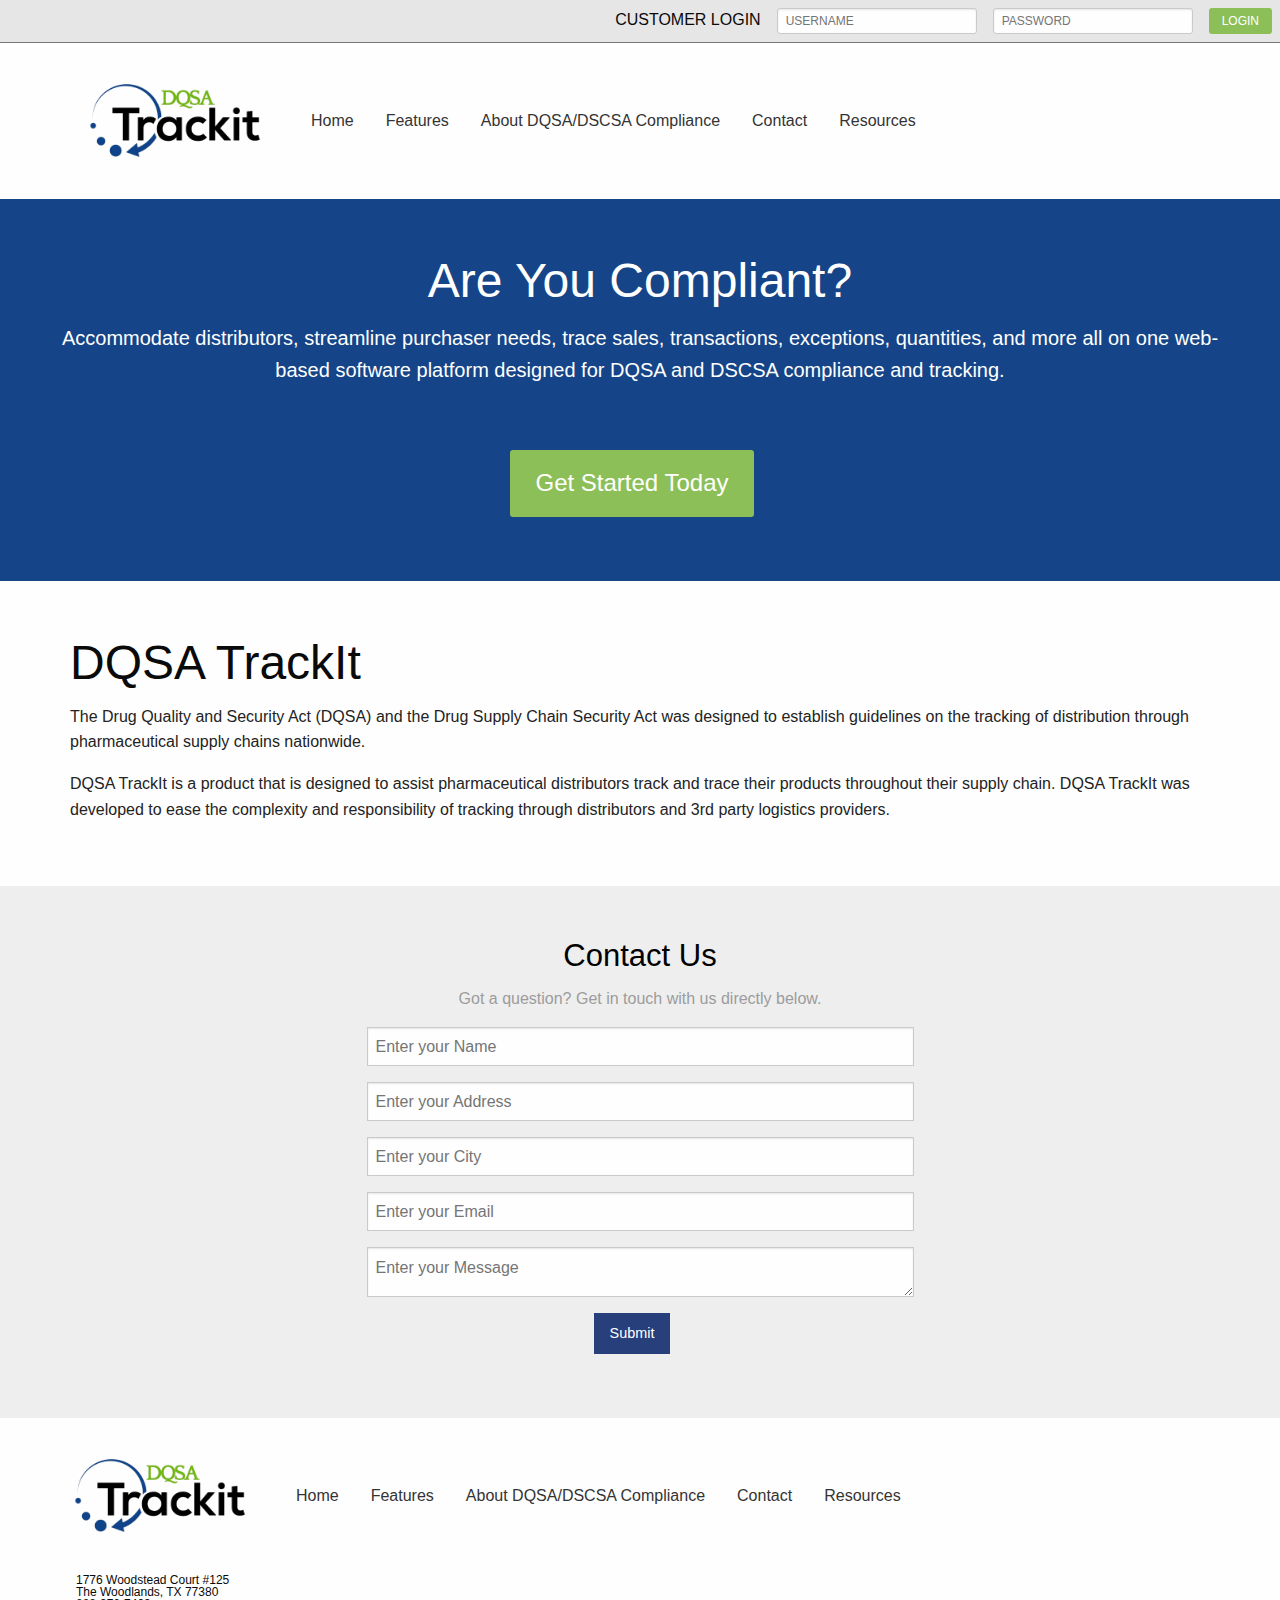
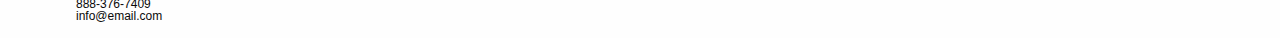
<file: index.html>
<!doctype html>
<html class="no-js" lang="en">

<head>
    <meta charset="utf-8" />
    <meta http-equiv="x-ua-compatible" content="ie=edge">
    <meta name="viewport" content="width=device-width, initial-scale=1.0" />
    <meta name="description" content="A comprehensive solutions for DQSA and DSCSA compliance for pharmaceutical distributors." />
    <title>DQSA TrackIt | DQSA and DSCSA Compliance Software
    </title>
    <link rel="stylesheet" href="css/foundation.css" />
    <link rel="stylesheet" href="css/app.css" />
</head>

<body>
    <div class="top-bar">
        <div class="login">
            <a href="#" class="button success float-right">Login</a>
            <input type="password" class="float-right" placeholder="password">
            <input class="float-right" type="text" placeholder="username">
            <div class="title">Customer Login</div>
        </div>
    </div>
    <div class="row header">
        <!-- start header -->
        <div class="large-12 columns">
            <ul class="menu ">
                <li class="logo">
                    <a href="index.html"><img src="img/logo.png" alt="DSQA Logo"></a>
                </li>
                <li class=""><a href="index.html">Home</a></li>
                <li class=""><a href="features.html">Features</a></li>
                <li class=""><a href="about.html">About DQSA/DSCSA Compliance</a></li>
                <li class=""><a href="contact.html">Contact</a></li>
                <li class=""><a href="resources.html">Resources</a></li>
            </ul>
        </div>
    </div>
    <!-- end header -->
    <div class="row leader expanded">
        <h1 class="text-center">Are You Compliant?</h1>
        <p class="lead text-center">Accommodate distributors, streamline purchaser needs, trace sales, transactions, exceptions, quantities, and more all on one web-based software platform designed for DQSA and DSCSA compliance and tracking.</p>
        <div class="signup float-center text-center">
            <a href="contact.html" class="button success ">Get Started Today</a>

        </div>
    </div>
    <div class="row content">
        <!-- start content -->
        <div class="large-12 columns">
            <div class="large-12 columns main">
                <h1>DQSA TrackIt</h1>
                <p>The Drug Quality and Security Act (DQSA) and the Drug Supply Chain Security Act was designed to establish guidelines on the tracking of distribution through pharmaceutical supply chains nationwide. </p>
                <p>
                    DQSA TrackIt is a product that is designed to assist pharmaceutical distributors track and trace their products throughout their supply chain. DQSA TrackIt was developed to ease the complexity and responsibility of tracking through distributors and 3rd party logistics providers.
                </p>
            </div>
        </div>
    </div>
    <!-- end content -->
    <div class="row contact expanded">
        <!-- start contact -->
        <div class="large-12 columns">
            <div class="large-8 large-centered columns">
                <h3 class="text-center">Contact Us</h3>
                <p class="text-center">Got a question? Get in touch with us directly below.</p>
            </div>
            <div class="large-6 large-centered columns">
                <form>
                    <input type="text" placeholder="Enter your Name">
                    <input type="text" placeholder="Enter your Address">
                    <input type="text" placeholder="Enter your City">
                    <input type="text" placeholder="Enter your Email">
                    <textarea placeholder="Enter your Message"></textarea>
                </form>
                <div class="row text-center">
                    <a href="#" class="button">Submit</a>
                </div>
            </div>
            <div class="large-3 columns"></div>
        </div>
    </div>
    <!-- end contact -->
    <div class="row footer">
        <!-- start footer -->
        <ul class="menu ">
            <li class="logo">
                <a href="index.html"><img src="img/logo.png" alt="DSQA Logo"></a>
            </li>
            <li class=""><a href="#">Home</a></li>
            <li class=""><a href="#">Features</a></li>
            <li class=""><a href="#">About DQSA/DSCSA Compliance</a></li>
            <li class=""><a href="#">Contact</a></li>
            <li class=""><a href="#">Resources</a></li>
        </ul>
        <p class="footer-info">
            <span class="address">1776 Woodstead Court #125</span></br>
            <span class="address">The Woodlands, TX 77380</span>
            </br>
            <span class="phone">888-376-7409</span>
            </br>
            <span class="email">info@email.com</span>
        </p>
    </div>
    <!-- end footer -->
</body>

</html>
</file>
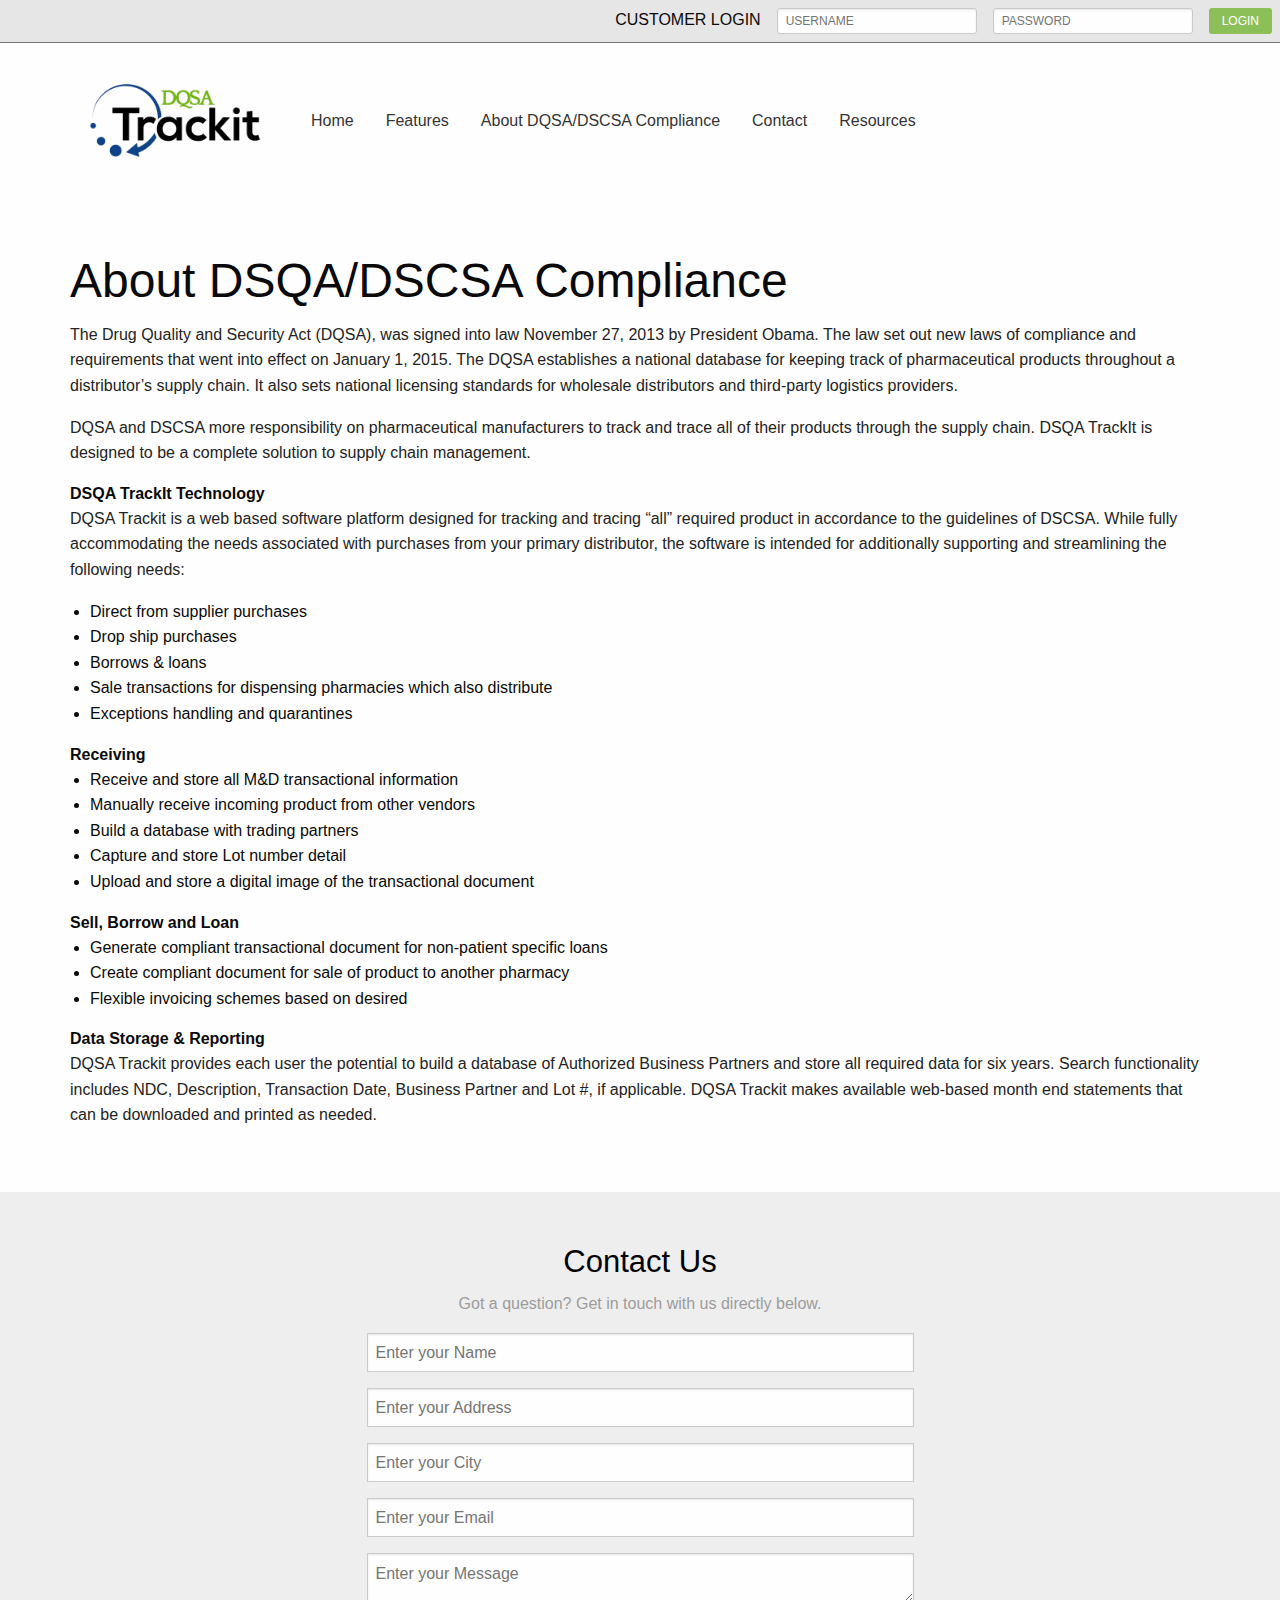
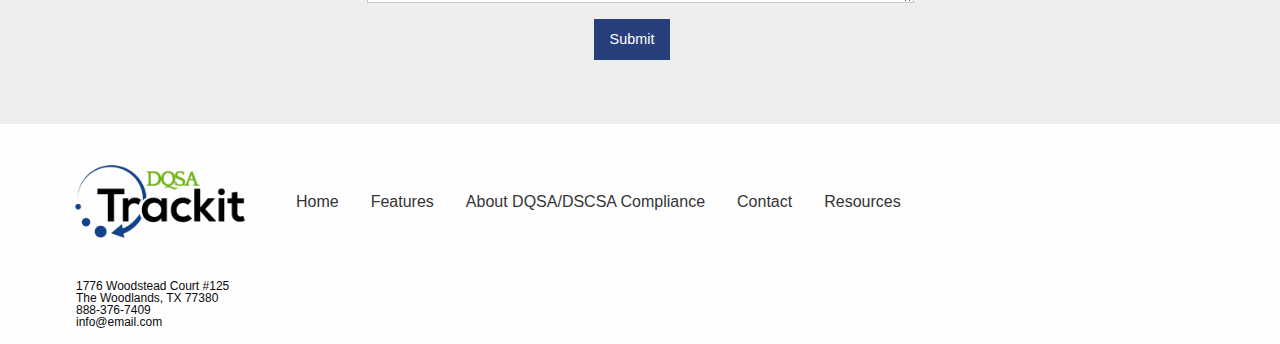
<file: about.html>
<!doctype html>
<html class="no-js" lang="en">

<head>
    <meta charset="utf-8" />
    <meta http-equiv="x-ua-compatible" content="ie=edge">
    <meta name="viewport" content="width=device-width, initial-scale=1.0" />
    <meta name="description" content="Learn about DQSA/DSCSA compliance and how DQSATrackIt software can help." />
    <title>About DSQA TrackIt | DQSA and DSCSA Compliance Software
    </title>
    <link rel="stylesheet" href="css/foundation.css" />
    <link rel="stylesheet" href="css/app.css" />
</head>

<body>
    <div class="top-bar">
        <div class="login">
            <a href="#" class="button success float-right">Login</a>
            <input type="password" class="float-right" placeholder="password">
            <input class="float-right" type="text" placeholder="username">
            <div class="title">Customer Login</div>
        </div>
    </div>
    <div class="row header">
        <!-- start header -->
        <div class="large-12 columns">
            <ul class="menu ">
                <li class="logo">
                    <a href="index.html"><img src="img/logo.png" alt="DSQA Logo"></a>
                </li>
                <li class=""><a href="index.html">Home</a></li>
                <li class=""><a href="features.html">Features</a></li>
                <li class=""><a href="about.html">About DQSA/DSCSA Compliance</a></li>
                <li class=""><a href="contact.html">Contact</a></li>
                <li class=""><a href="resources.html">Resources</a></li>
            </ul>
        </div>
    </div>
    <!-- end header -->
    <div class="row content">
        <!-- start content -->
        <div class="large-12 columns">
            <div class="large-12 columns main">
                <h1>About DSQA/DSCSA Compliance</h1>
                <p>The Drug Quality and Security Act (DQSA), was signed into law November 27, 2013 by President Obama. The law set out new laws of compliance and requirements that went into effect on January 1, 2015. The DQSA establishes a national database for keeping track of pharmaceutical products throughout a distributor’s supply chain. It also sets national licensing standards for wholesale distributors and third-party logistics providers.</p>
                <p>DQSA and DSCSA more responsibility on pharmaceutical manufacturers to track and trace all of their products through the supply chain. DSQA TrackIt is designed to be a complete solution to supply chain management.
                </p>
                <strong>DSQA TrackIt Technology </strong>
                <p>DQSA Trackit is a web based software platform designed for tracking and tracing “all” required product in accordance to the guidelines of DSCSA. While fully accommodating the needs associated with purchases from your primary distributor, the software is intended for additionally supporting and streamlining the following needs:
                </p>
                <ul>
                    <li>Direct from supplier purchases </li>
                    <li>Drop ship purchases </li>
                    <li>Borrows & loans </li>
                    <li>Sale transactions for dispensing pharmacies which also distribute </li>
                    <li>Exceptions handling and quarantines</li>
                </ul>
                <strong>Receiving</strong>
                <ul>
                    <li>Receive and store all M&D transactional information </li>
                    <li>Manually receive incoming product from other vendors</li>
                    <li>Build a database with trading partners</li>
                    <li>Capture and store Lot number detail</li>
                    <li>Upload and store a digital image of the transactional document</li>
                </ul>
                <strong>Sell, Borrow and Loan</strong>
                <ul>
                    <li>Generate compliant transactional document for non-patient specific loans </li>
                    <li>Create compliant document for sale of product to another pharmacy </li>
                    <li>Flexible invoicing schemes based on desired</li>
                </ul>
                <strong>Data Storage & Reporting</strong>
                <p>DQSA Trackit provides each user the potential to build a database of Authorized Business Partners and store all required data for six years. Search functionality includes NDC, Description, Transaction Date, Business Partner and Lot #, if applicable. DQSA Trackit makes available web-based month end statements that can be downloaded and printed as needed.</p>
            </div>
        </div>
    </div>
    <!-- end content -->
    <div class="row contact expanded">
        <!-- start contact -->
        <div class="large-12 columns">
            <div class="large-8 large-centered columns">
                <h3 class="text-center">Contact Us</h3>
                <p class="text-center">Got a question? Get in touch with us directly below.</p>
            </div>
            <div class="large-6 large-centered columns">
                <form>
                    <input type="text" placeholder="Enter your Name">
                    <input type="text" placeholder="Enter your Address">
                    <input type="text" placeholder="Enter your City">
                    <input type="text" placeholder="Enter your Email">
                    <textarea placeholder="Enter your Message"></textarea>
                </form>
                <div class="row text-center">
                    <a href="#" class="button">Submit</a>
                </div>
            </div>
            <div class="large-3 columns"></div>
        </div>
    </div>
    <!-- end contact -->
    <div class="row footer">
        <!-- start footer -->
        <ul class="menu ">
            <li class="logo">
                <a href="index.html"><img src="img/logo.png" alt="DSQA Logo"></a>
            </li>
            <li class=""><a href="#">Home</a></li>
            <li class=""><a href="#">Features</a></li>
            <li class=""><a href="#">About DQSA/DSCSA Compliance</a></li>
            <li class=""><a href="#">Contact</a></li>
            <li class=""><a href="#">Resources</a></li>
        </ul>
        <p class="footer-info">
            <span class="address">1776 Woodstead Court #125</span></br>
            <span class="address">The Woodlands, TX 77380</span>
            </br>
            <span class="phone">888-376-7409</span>
            </br>
            <span class="email">info@email.com</span>
        </p>
    </div>
    <!-- end footer -->
</body>

</html>
</file>
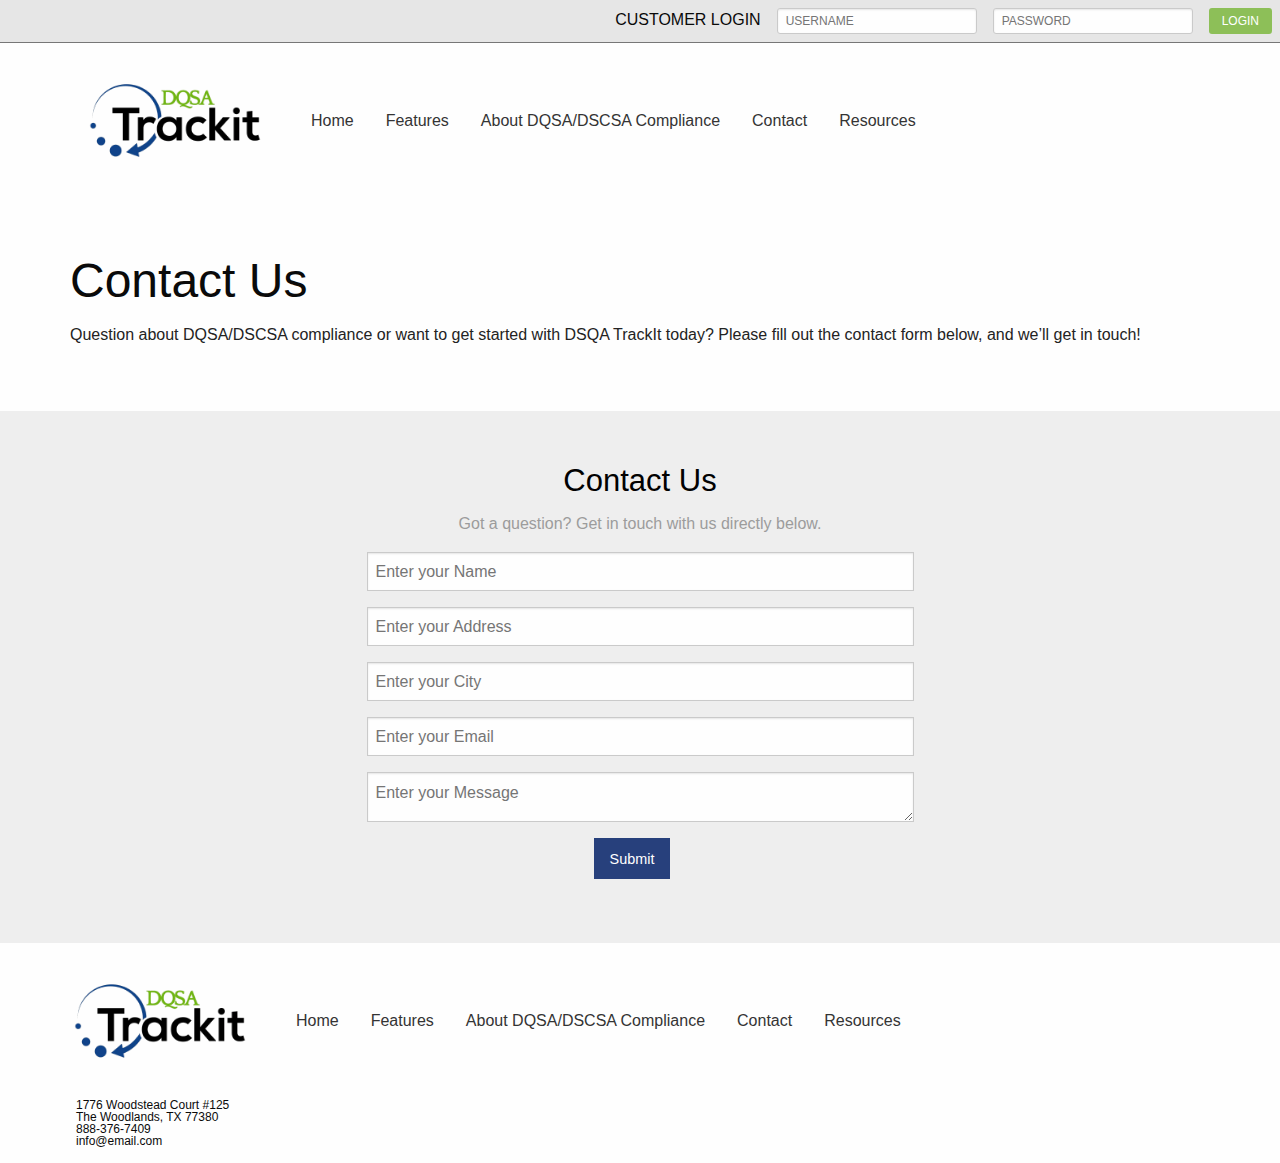
<file: contact.html>
<!doctype html>
<html class="no-js" lang="en">

<head>
    <meta charset="utf-8" />
    <meta http-equiv="x-ua-compatible" content="ie=edge">
    <meta name="viewport" content="width=device-width, initial-scale=1.0" />
    <meta name="description" content="Get in touch with us today!" />
    <title>Contact DQSA TrackIt | DQSA and DSCSA Compliance Software
    </title>
    <link rel="stylesheet" href="css/foundation.css" />
    <link rel="stylesheet" href="css/app.css" />
</head>

<body>
    <div class="top-bar">
        <div class="login">
            <a href="#" class="button success float-right">Login</a>
            <input type="password" class="float-right" placeholder="password">
            <input class="float-right" type="text" placeholder="username">
            <div class="title">Customer Login</div>
        </div>
    </div>
    <div class="row header">
        <!-- start header -->
        <div class="large-12 columns">
            <ul class="menu ">
                <li class="logo">
                    <a href="index.html"><img src="img/logo.png" alt="DSQA Logo"></a>
                </li>
                <li class=""><a href="index.html">Home</a></li>
                <li class=""><a href="features.html">Features</a></li>
                <li class=""><a href="about.html">About DQSA/DSCSA Compliance</a></li>
                <li class=""><a href="contact.html">Contact</a></li>
                <li class=""><a href="resources.html">Resources</a></li>
            </ul>
        </div>
    </div>
    <!-- end header -->
    <div class="row content">
        <!-- start content -->
        <div class="large-12 columns">
            <div class="large-12 columns main">
                <h1>Contact Us</h1>
                <p>Question about DQSA/DSCSA compliance or want to get started with DSQA TrackIt today? Please fill out the contact form below, and we’ll get in touch!</p>
            </div>
        </div>
    </div>
    <!-- end content -->
    <div class="row contact expanded">
        <!-- start contact -->
        <div class="large-12 columns">
            <div class="large-8 large-centered columns">
                <h3 class="text-center">Contact Us</h3>
                <p class="text-center">Got a question? Get in touch with us directly below.</p>
            </div>
            <div class="large-6 large-centered columns">
                <form>
                    <input type="text" placeholder="Enter your Name">
                    <input type="text" placeholder="Enter your Address">
                    <input type="text" placeholder="Enter your City">
                    <input type="text" placeholder="Enter your Email">
                    <textarea placeholder="Enter your Message"></textarea>
                </form>
                <div class="row text-center">
                    <a href="#" class="button">Submit</a>
                </div>
            </div>
            <div class="large-3 columns"></div>
        </div>
    </div>
    <!-- end contact -->
    <div class="row footer">
        <!-- start footer -->
        <ul class="menu ">
            <li class="logo">
                <a href="index.html"><img src="img/logo.png" alt="DSQA Logo"></a>
            </li>
            <li class=""><a href="#">Home</a></li>
            <li class=""><a href="#">Features</a></li>
            <li class=""><a href="#">About DQSA/DSCSA Compliance</a></li>
            <li class=""><a href="#">Contact</a></li>
            <li class=""><a href="#">Resources</a></li>
        </ul>
        <p class="footer-info">
            <span class="address">1776 Woodstead Court #125</span></br>
            <span class="address">The Woodlands, TX 77380</span>
            </br>
            <span class="phone">888-376-7409</span>
            </br>
            <span class="email">info@email.com</span>
        </p>
    </div>
    <!-- end footer -->
    <script src="js/vendor/jquery.min.js"></script>
    <script src="js/vendor/what-input.min.js"></script>
    <script src="js/foundation.min.js"></script>
    <script src="js/app.js"></script>
</body>

</html>
</file>
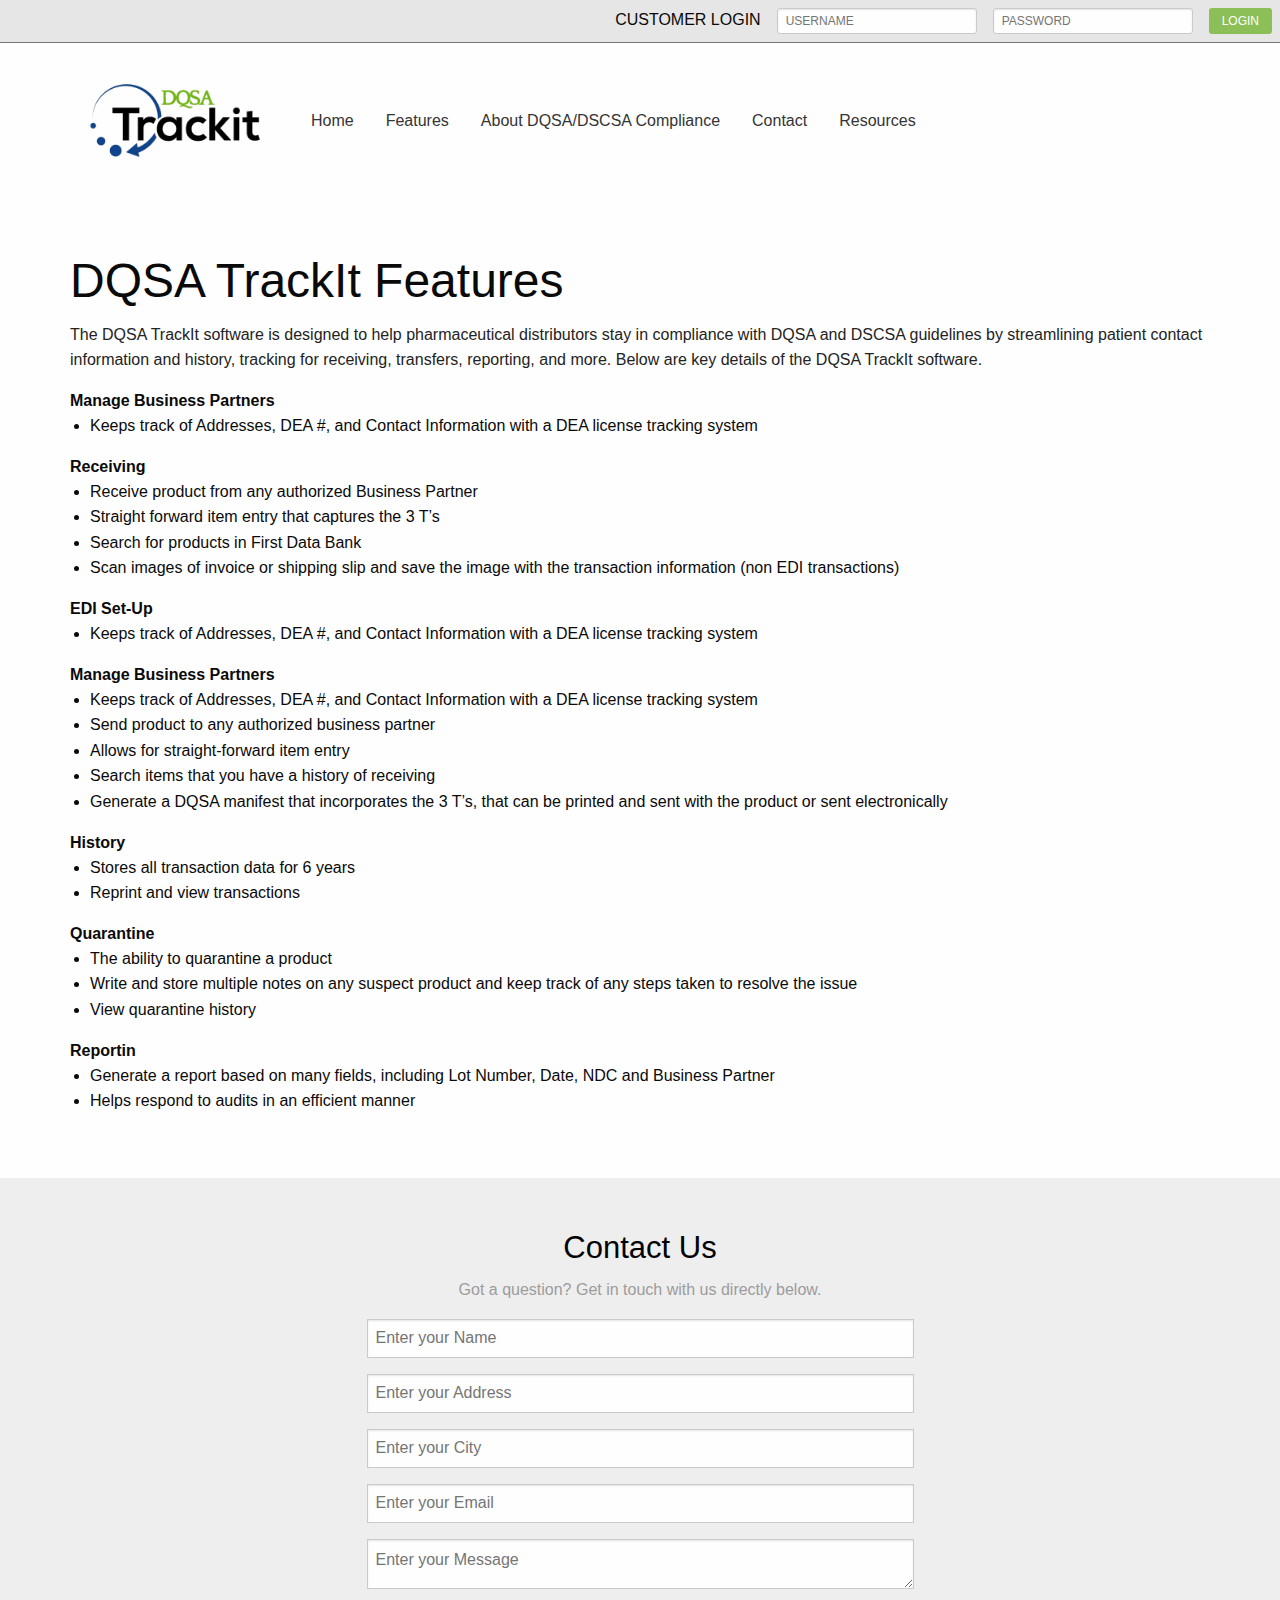
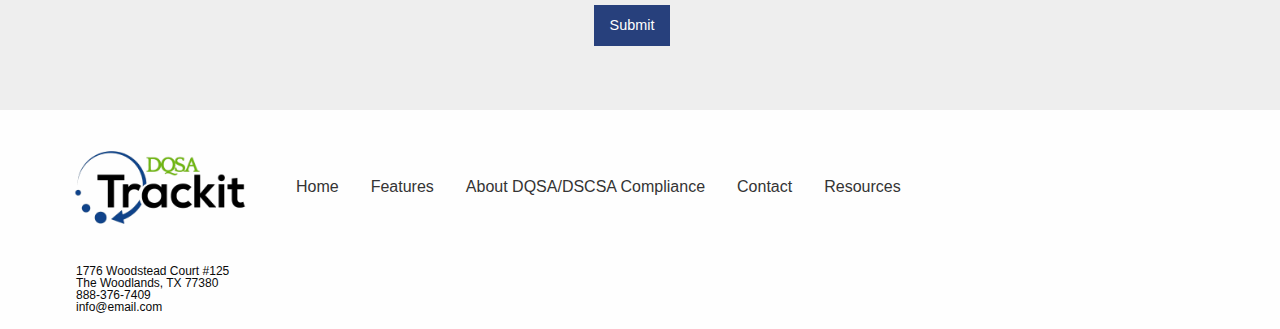
<file: features.html>
<!doctype html>
<html class="no-js" lang="en">

<head>
    <meta charset="utf-8" />
    <meta http-equiv="x-ua-compatible" content="ie=edge">
    <meta name="viewport" content="width=device-width, initial-scale=1.0" />
    <meta name="description" content="Learn about the features of DQSATrackIt software to help manage DQSA and DSCSA compliance." />
    <title>DQSA TrackIt Features | DQSA and DSCSA Compliance Software
    </title>
    <link rel="stylesheet" href="css/foundation.css" />
    <link rel="stylesheet" href="css/app.css" />
</head>

<body>
    <div class="top-bar">
        <div class="login">
            <a href="#" class="button success float-right">Login</a>
            <input type="password" class="float-right" placeholder="password">
            <input class="float-right" type="text" placeholder="username">
            <div class="title">Customer Login</div>
        </div>
    </div>
    <div class="row header">
        <!-- start header -->
        <div class="large-12 columns">
            <ul class="menu ">
                <li class="logo">
                    <a href="index.html"><img src="img/logo.png" alt="DSQA Logo"></a>
                </li>
                <li class=""><a href="index.html">Home</a></li>
                <li class=""><a href="features.html">Features</a></li>
                <li class=""><a href="about.html">About DQSA/DSCSA Compliance</a></li>
                <li class=""><a href="contact.html">Contact</a></li>
                <li class=""><a href="resources.html">Resources</a></li>
            </ul>
        </div>
    </div>
    <div class="row content">
        <!-- start content -->
        <div class="large-12 columns">
            <div class="large-12 columns main">
                <h1>DQSA TrackIt Features</h1>
                <p>The DQSA TrackIt software is designed to help pharmaceutical distributors stay in compliance with DQSA and DSCSA guidelines by streamlining patient contact information and history, tracking for receiving, transfers, reporting, and more. Below are key details of the DQSA TrackIt software. </p>
                <strong>Manage Business Partners</strong>
                <br/>
                <ul>
                    <li>Keeps track of Addresses, DEA #, and Contact Information with a DEA license tracking system</li>
                </ul>
                <strong>Receiving</strong>
                <br/>
                <ul>
                    <li>Receive product from any authorized Business Partner</li>
                    <li>Straight forward item entry that captures the 3 T’s</li>
                    <li>Search for products in First Data Bank</li>
                    <li>Scan images of invoice or shipping slip and save the image with the transaction information (non EDI transactions)</li>
                </ul>
                <strong>EDI Set-Up</strong>
                <br/>
                <ul>
                    <li>Keeps track of Addresses, DEA #, and Contact Information with a DEA license tracking system</li>
                </ul>
                <strong>Manage Business Partners</strong>
                <br/>
                <ul>
                    <li>Keeps track of Addresses, DEA #, and Contact Information with a DEA license tracking system</li>
                    <li>Send product to any authorized business partner</li>
                    <li>Allows for straight-forward item entry</li>
                    <li>Search items that you have a history of receiving</li>
                    <li>Generate a DQSA manifest that incorporates the 3 T’s, that can be printed and sent with the product or sent electronically</li>
                </ul>
                <strong>History</strong>
                <br/>
                <ul>
                    <li>Stores all transaction data for 6 years</li>
                    <li>Reprint and view transactions</li>
                </ul>
                <strong>Quarantine</strong>
                <br/>
                <ul>
                    <li>The ability to quarantine a product</li>
                    <li>Write and store multiple notes on any suspect product and keep track of any steps taken to resolve the issue</li>
                    <li>View quarantine history</li>
                </ul>
                <strong>Reportin</strong>
                <br/>
                <ul>
                    <li>Generate a report based on many fields, including Lot Number, Date, NDC and Business Partner</li>
                    <li>Helps respond to audits in an efficient manner</li>
                </ul>
            </div>
        </div>
    </div>
    <!-- end content -->
    <div class="row contact expanded">
        <!-- start contact -->
        <div class="large-12 columns">
            <div class="large-8 large-centered columns">
                <h3 class="text-center">Contact Us</h3>
                <p class="text-center">Got a question? Get in touch with us directly below.</p>
            </div>
            <div class="large-6 large-centered columns">
                <form>
                    <input type="text" placeholder="Enter your Name">
                    <input type="text" placeholder="Enter your Address">
                    <input type="text" placeholder="Enter your City">
                    <input type="text" placeholder="Enter your Email">
                    <textarea placeholder="Enter your Message"></textarea>
                </form>
                <div class="row text-center">
                    <a href="#" class="button">Submit</a>
                </div>
            </div>
            <div class="large-3 columns"></div>
        </div>
    </div>
    <!-- end contact -->
    <div class="row footer">
        <!-- start footer -->
        <ul class="menu ">
            <li class="logo">
                <a href="index.html"><img src="img/logo.png" alt="DSQA Logo"></a>
            </li>
            <li class=""><a href="#">Home</a></li>
            <li class=""><a href="#">Features</a></li>
            <li class=""><a href="#">About DQSA/DSCSA Compliance</a></li>
            <li class=""><a href="#">Contact</a></li>
            <li class=""><a href="#">Resources</a></li>
        </ul>
        <p class="footer-info">
            <span class="address">1776 Woodstead Court #125</span></br>
            <span class="address">The Woodlands, TX 77380</span>
            </br>
            <span class="phone">888-376-7409</span>
            </br>
            <span class="email">info@email.com</span>
        </p>
    </div>
    <!-- end footer -->
</body>

</html>
</file>
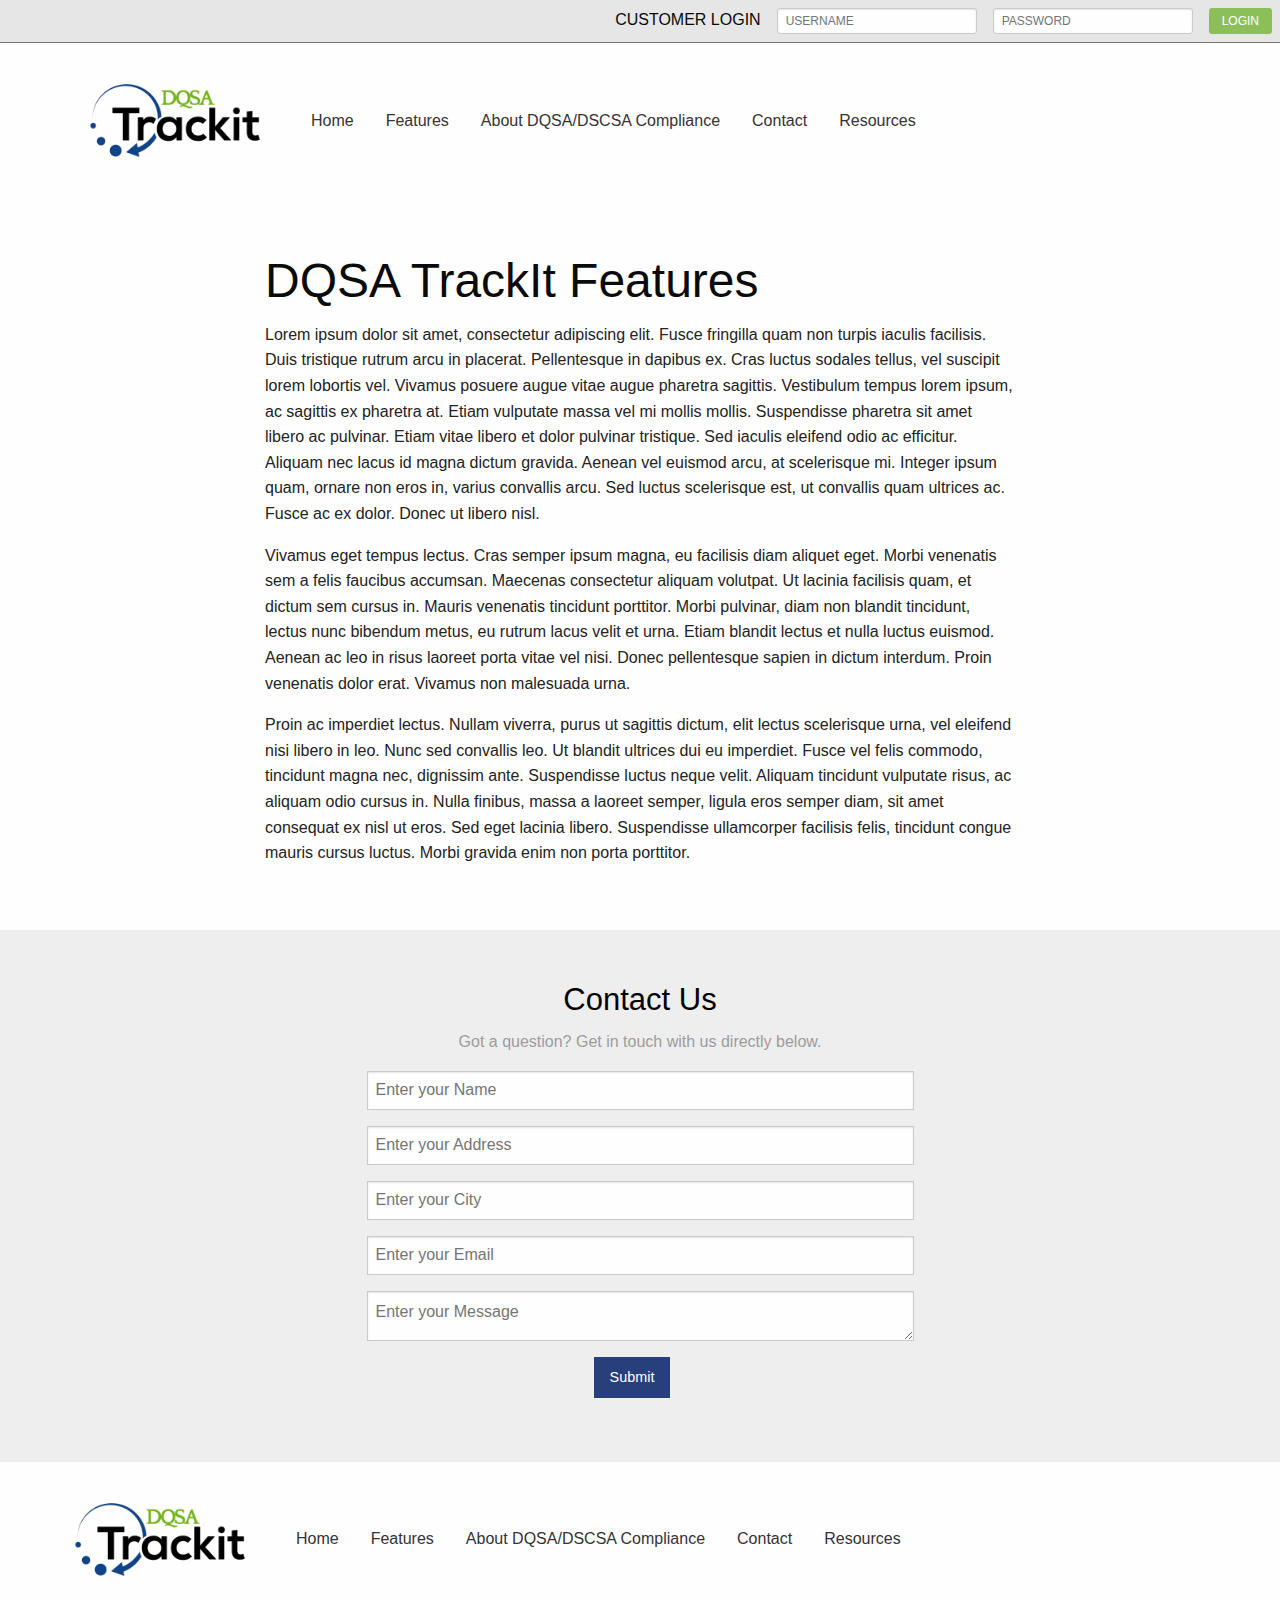
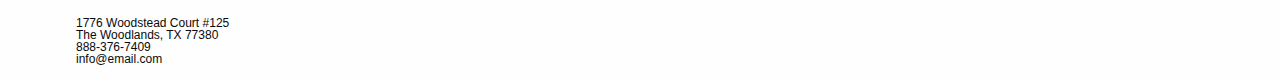
<file: landing.html>
<!doctype html>
<html class="no-js" lang="en">

<head>
    <meta charset="utf-8" />
    <meta http-equiv="x-ua-compatible" content="ie=edge">
    <meta name="viewport" content="width=device-width, initial-scale=1.0" />
    <title>DQSA TrackIt | Landing Page</title>
    <link rel="stylesheet" href="css/foundation.css" />
    <link rel="stylesheet" href="css/app.css" />
</head>

<body>
    <div class="top-bar">
        <div class="login">
            <a href="#" class="button success float-right">Login</a>
            <input type="password" class="float-right" placeholder="password">
            <input class="float-right" type="text" placeholder="username">
            <div class="title">Customer Login</div>
        </div>
    </div>
    <div class="row header">
        <!-- start header -->
        <div class="large-12 columns">
            <ul class="menu ">
                <li class="logo">
                    <a href="index.html"><img src="img/logo.png" alt="DSQA Logo"></a>
                </li>
                <li class=""><a href="index.html">Home</a></li>
                <li class=""><a href="features.html">Features</a></li>
                <li class=""><a href="about.html">About DQSA/DSCSA Compliance</a></li>
                <li class=""><a href="contact.html">Contact</a></li>
                <li class=""><a href="resources.html">Resources</a></li>
            </ul>
        </div>
    </div>
    <!-- end header -->
    <div class="row content">
        <!-- start content -->
        <div class="large-12 columns">
            <div class="large-8 large-centered columns">
                <h1>DQSA TrackIt Features</h1>
                <p>Lorem ipsum dolor sit amet, consectetur adipiscing elit. Fusce fringilla quam non turpis iaculis facilisis. Duis tristique rutrum arcu in placerat. Pellentesque in dapibus ex. Cras luctus sodales tellus, vel suscipit lorem lobortis vel. Vivamus posuere augue vitae augue pharetra sagittis. Vestibulum tempus lorem ipsum, ac sagittis ex pharetra at. Etiam vulputate massa vel mi mollis mollis. Suspendisse pharetra sit amet libero ac pulvinar. Etiam vitae libero et dolor pulvinar tristique. Sed iaculis eleifend odio ac efficitur. Aliquam nec lacus id magna dictum gravida. Aenean vel euismod arcu, at scelerisque mi. Integer ipsum quam, ornare non eros in, varius convallis arcu. Sed luctus scelerisque est, ut convallis quam ultrices ac. Fusce ac ex dolor. Donec ut libero nisl.</p>
                <p>Vivamus eget tempus lectus. Cras semper ipsum magna, eu facilisis diam aliquet eget. Morbi venenatis sem a felis faucibus accumsan. Maecenas consectetur aliquam volutpat. Ut lacinia facilisis quam, et dictum sem cursus in. Mauris venenatis tincidunt porttitor. Morbi pulvinar, diam non blandit tincidunt, lectus nunc bibendum metus, eu rutrum lacus velit et urna. Etiam blandit lectus et nulla luctus euismod. Aenean ac leo in risus laoreet porta vitae vel nisi. Donec pellentesque sapien in dictum interdum. Proin venenatis dolor erat. Vivamus non malesuada urna.</p>
                <p>Proin ac imperdiet lectus. Nullam viverra, purus ut sagittis dictum, elit lectus scelerisque urna, vel eleifend nisi libero in leo. Nunc sed convallis leo. Ut blandit ultrices dui eu imperdiet. Fusce vel felis commodo, tincidunt magna nec, dignissim ante. Suspendisse luctus neque velit. Aliquam tincidunt vulputate risus, ac aliquam odio cursus in. Nulla finibus, massa a laoreet semper, ligula eros semper diam, sit amet consequat ex nisl ut eros. Sed eget lacinia libero. Suspendisse ullamcorper facilisis felis, tincidunt congue mauris cursus luctus. Morbi gravida enim non porta porttitor.</p>
            </div>
        </div>
    </div>
    <!-- end content -->
    <div class="row contact expanded">
        <!-- start contact -->
        <div class="large-12 columns">
            <div class="large-8 large-centered columns">
                <h3 class="text-center">Contact Us</h3>
                <p class="text-center">Got a question? Get in touch with us directly below.</p>
            </div>
            <div class="large-6 large-centered columns">
                <form>
                    <input type="text" placeholder="Enter your Name">
                    <input type="text" placeholder="Enter your Address">
                    <input type="text" placeholder="Enter your City">
                    <input type="text" placeholder="Enter your Email">
                    <textarea placeholder="Enter your Message"></textarea>
                </form>
                <div class="row text-center">
                    <a href="#" class="button">Submit</a>
                </div>
            </div>
            <div class="large-3 columns"></div>
        </div>
    </div>
    <!-- end contact -->
    <div class="row footer">
        <!-- start footer -->
        <ul class="menu ">
            <li class="logo">
                <a href="index.html"><img src="img/logo.png" alt="DSQA Logo"></a>
            </li>
            <li class=""><a href="#">Home</a></li>
            <li class=""><a href="#">Features</a></li>
            <li class=""><a href="#">About DQSA/DSCSA Compliance</a></li>
            <li class=""><a href="#">Contact</a></li>
            <li class=""><a href="#">Resources</a></li>
        </ul>
        <p class="footer-info">
            <span class="address">1776 Woodstead Court #125</span></br>
            <span class="address">The Woodlands, TX 77380</span>
            </br>
            <span class="phone">888-376-7409</span>
            </br>
            <span class="email">info@email.com</span>
        </p>
    </div>
    <!-- end footer -->
</body>

</html>
</file>
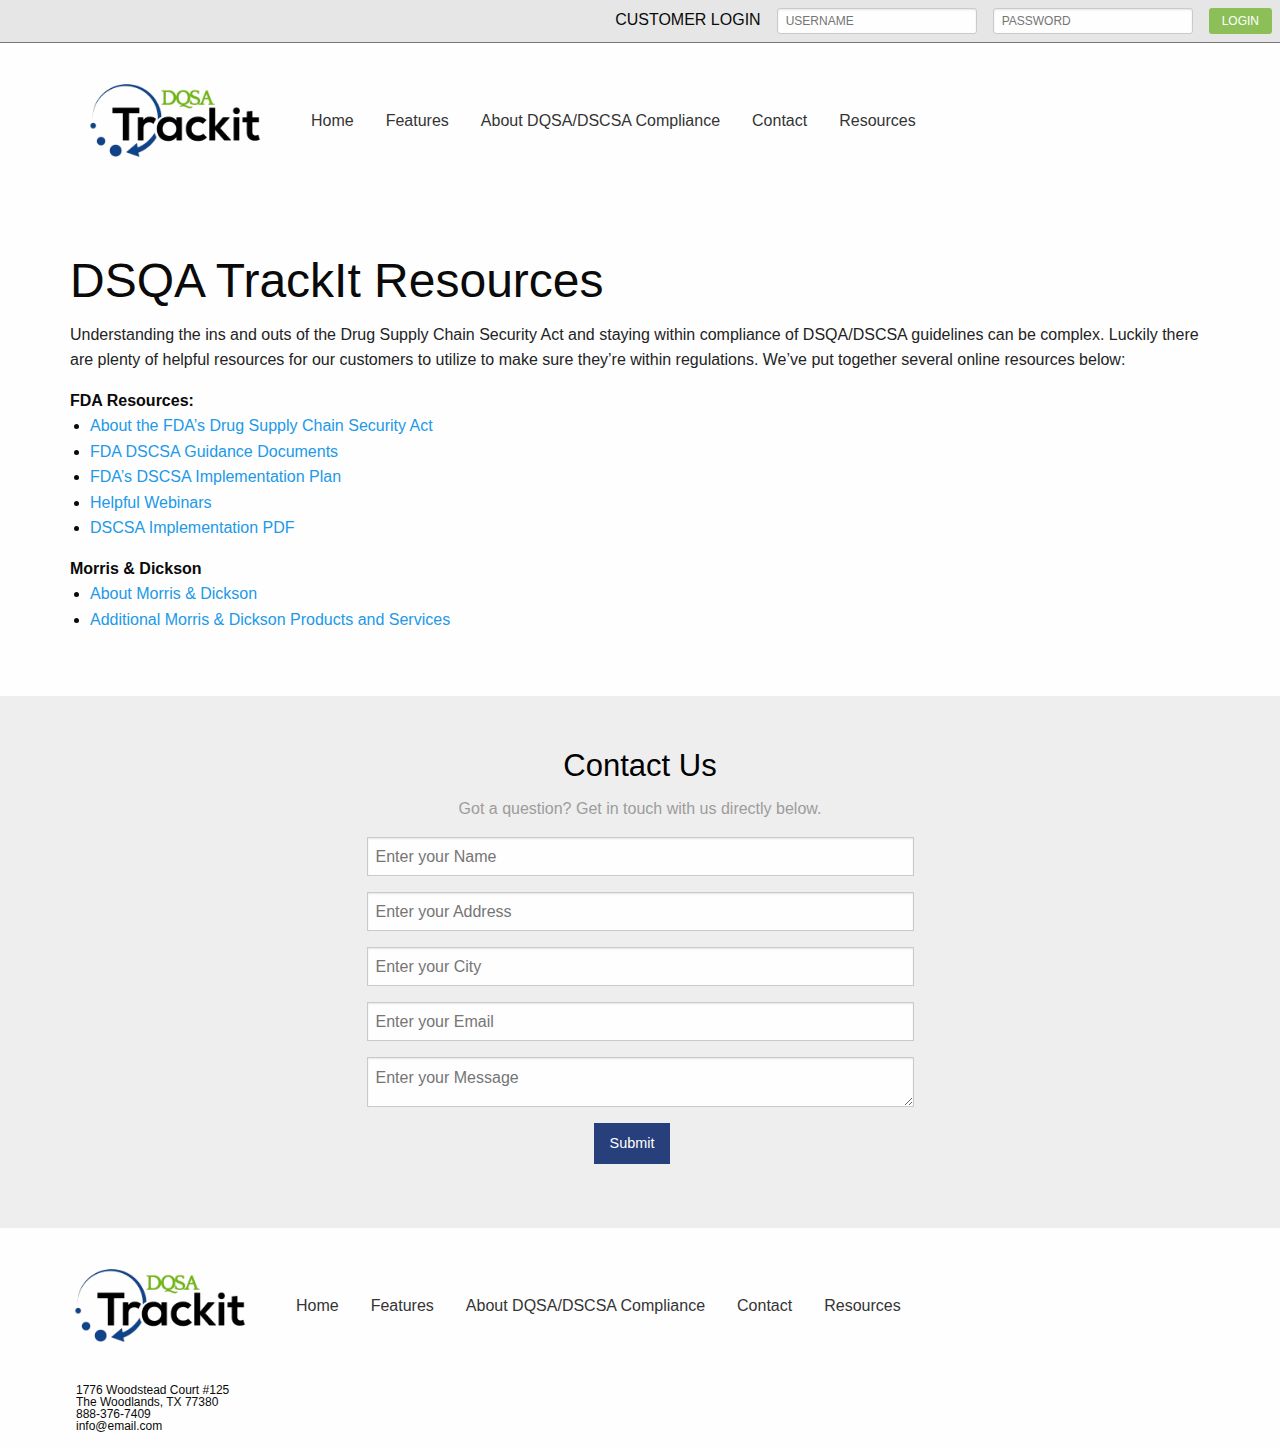
<file: resources.html>
<!doctype html>
<html class="no-js" lang="en">

<head>
    <meta charset="utf-8" />
    <meta http-equiv="x-ua-compatible" content="ie=edge">
    <meta name="viewport" content="width=device-width, initial-scale=1.0" />
    <meta name="description" content="A list of helpful resources for those interested in DSQA/DSCSA compliance." />
    <title>Resources for DSQATrackIt | DQSA and DSCSA Compliance Software
    </title>
    <link rel="stylesheet" href="css/foundation.css" />
    <link rel="stylesheet" href="css/app.css" />
</head>

<body>
    <div class="top-bar">
        <div class="login">
            <a href="#" class="button success float-right">Login</a>
            <input type="password" class="float-right" placeholder="password">
            <input class="float-right" type="text" placeholder="username">
            <div class="title">Customer Login</div>
        </div>
    </div>
    <div class="row header">
        <!-- start header -->
        <div class="large-12 columns">
            <ul class="menu ">
                <li class="logo">
                    <a href="index.html"><img src="img/logo.png" alt="DSQA Logo"></a>
                </li>
                <li class=""><a href="index.html">Home</a></li>
                <li class=""><a href="features.html">Features</a></li>
                <li class=""><a href="about.html">About DQSA/DSCSA Compliance</a></li>
                <li class=""><a href="contact.html">Contact</a></li>
                <li class=""><a href="resources.html">Resources</a></li>
            </ul>
        </div>
    </div>
    <!-- end header -->
    <div class="row content">
        <!-- start content -->
        <div class="large-12 columns">
            <div class="large-12 columns main">
                <h1>DSQA TrackIt Resources</h1>
                <p>Understanding the ins and outs of the Drug Supply Chain Security Act and staying within compliance of DSQA/DSCSA guidelines can be complex. Luckily there are plenty of helpful resources for our customers to utilize to make sure they’re within regulations. We’ve put together several online resources below:</p>
                <strong>FDA Resources:</strong>
                <ul>
                    <li><a href="http://www.fda.gov/Drugs/DrugSafety/DrugIntegrityandSupplyChainSecurity/DrugSupplyChainSecurityAct/default.htm">About the FDA’s Drug Supply Chain Security Act</a></li>
                    <li><a href="http://www.fda.gov/Drugs/DrugSafety/DrugIntegrityandSupplyChainSecurity/DrugSupplyChainSecurityAct/ucm424963.htm">FDA DSCSA Guidance Documents </a></li>
                    <li><a href="http://www.fda.gov/Drugs/DrugSafety/DrugIntegrityandSupplyChainSecurity/DrugSupplyChainSecurityAct/ucm382022.htm">FDA’s DSCSA Implementation Plan</a> </li>
                    <li><a href="http://www.fda.gov/Drugs/DevelopmentApprovalProcess/SmallBusinessAssistance/ucm388150.htm">Helpful Webinars</a> </li>
                    <li><a href="http://www.fda.gov/downloads/Drugs/GuidanceComplianceRegulatoryInformation/Guidances/UCM427867.pdf">DSCSA Implementation PDF</a> </li>
                </ul>
                <strong>Morris & Dickson</strong>
                <ul>
                    <li><a href="https://www.morrisdickson.com/">About Morris & Dickson</a></li>
                    <li><a href="http://www.morrisdickson.com/SolutionViewAll.aspx">Additional Morris & Dickson Products and Services </a></li>
                </ul>
            </div>
        </div>
    </div>
    <!-- end content -->
    <div class="row contact expanded">
        <!-- start contact -->
        <div class="large-12 columns">
            <div class="large-8 large-centered columns">
                <h3 class="text-center">Contact Us</h3>
                <p class="text-center">Got a question? Get in touch with us directly below.</p>
            </div>
            <div class="large-6 large-centered columns">
                <form>
                    <input type="text" placeholder="Enter your Name">
                    <input type="text" placeholder="Enter your Address">
                    <input type="text" placeholder="Enter your City">
                    <input type="text" placeholder="Enter your Email">
                    <textarea placeholder="Enter your Message"></textarea>
                </form>
                <div class="row text-center">
                    <a href="#" class="button">Submit</a>
                </div>
            </div>
            <div class="large-3 columns"></div>
        </div>
    </div>
    <!-- end contact -->
    <div class="row footer">
        <!-- start footer -->
        <ul class="menu ">
            <li class="logo">
                <a href="index.html"><img src="img/logo.png" alt="DSQA Logo"></a>
            </li>
            <li class=""><a href="#">Home</a></li>
            <li class=""><a href="#">Features</a></li>
            <li class=""><a href="#">About DQSA/DSCSA Compliance</a></li>
            <li class=""><a href="#">Contact</a></li>
            <li class=""><a href="#">Resources</a></li>
        </ul>
        <p class="footer-info">
            <span class="address">1776 Woodstead Court #125</span></br>
            <span class="address">The Woodlands, TX 77380</span>
            </br>
            <span class="phone">888-376-7409</span>
            </br>
            <span class="email">info@email.com</span>
        </p>
    </div>
    <!-- end footer -->
</body>

</html>
</file>
<file: css/app.css>
.top-bar {
    border-bottom: 1px solid #777;
}

.login input {
    display: inline;
    height: 26px;
    border-radius: 3px;
}

.login .title {
    float: right;
    margin-right: 1rem;
    text-transform: uppercase;
}

.login .button {
    padding: 0.50em 1em;
    border-radius: 3px;
    background: #8DBF58;
    margin: 0 auto;
    position: relative;
    text-transform: uppercase;
    font-size: 12px;
}

.login .button:hover {
    background: #7DA94D;
}

.login [type='text'],
[type='password'] {
    font-size: 12px;
    text-transform: uppercase;
    margin-bottom: 0;
}

.leader {
    background: #154588;
    color: white;
    padding: 3em 0;
}

.leader .button {
    background: #8DBF58;
    border-radius: 3px;
    font-size: 1.5em;
    margin-top: 2em;
}

.leader .button:hover {
    background: #7DA94D;
}

.leader .lead{
    padding: 0 2em;
}

.existing a {
    color: white;
    text-decoration: underline;
    font-size: 12px;
}

.existing a:hover {
    text-decoration: underline;
}


/*Begin Landing page styles*/

li.logo {
    width: 15em;
    list-style: none;
}

.logo img {
    width: 15em;
}

.login .button:hover {
    background: #7DA94D;
}

.menu {
    list-style: none;
}

.menu li a {
    color: #343434;
}

.menu li a:hover {
    color: #343434;
    text-decoration: underline;
}

.content {
    padding: 3em 0;
}

.content p {
    color: #232323;
}

.contact {
    background: #eeeeee;
    padding: 3em;
}

.contact h3 {
    color: #010101;
}

.contact p {
    color: #9C9C9C;
}

.contact .button {
    background: #27407C;
}

p.footer-info {
    font-size: 12px;
    padding: 0 3em;
    line-height: 1;
}
</file>
